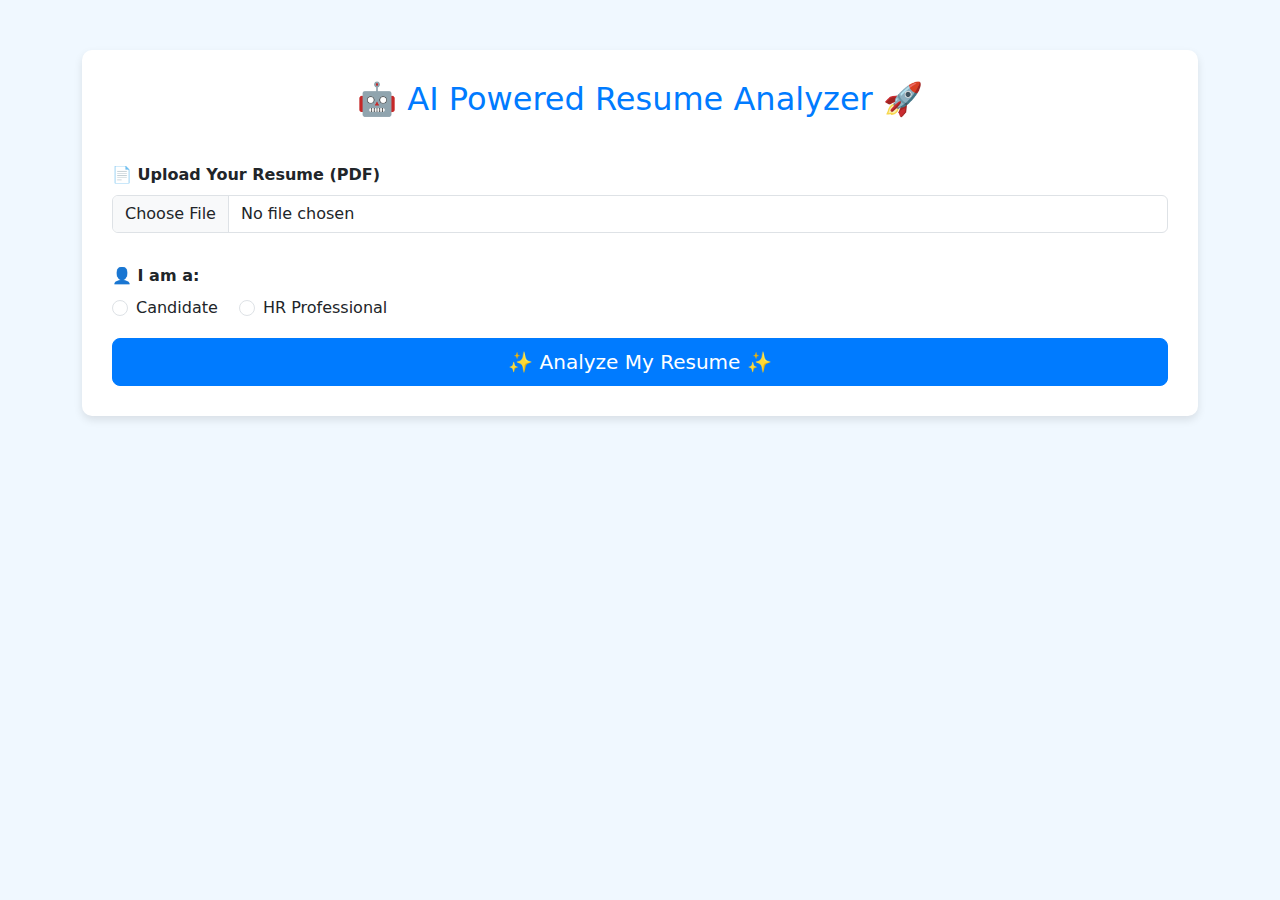
<file: templates/index.html>
<!DOCTYPE html>
<html>
<head>
    <title>✨ AI Powered Resume Analyzer ✨</title>
    <link href="https://cdn.jsdelivr.net/npm/bootstrap@5.3.0/dist/css/bootstrap.min.css" rel="stylesheet">
    <style>
        body { background-color: #f0f8ff; }
        .container { margin-top: 50px; }
        .analyzer-box { background-color: #fff; padding: 30px; border-radius: 10px; box-shadow: 0 4px 8px rgba(0,0,0,.1); }
        h2 { color: #007bff; margin-bottom: 30px; }
        .form-label { font-weight: bold; margin-top: 15px; }
        .btn-primary { background-color: #007bff; border-color: #007bff; }
        .btn-primary:hover { background-color: #0056b3; border-color: #0056b3; }
    </style>
</head>
<body>
<div class="container">
    <div class="analyzer-box">
        <h2 class="text-center">🤖 AI Powered Resume Analyzer 🚀</h2>
        <form method="POST" action="/analyze" enctype="multipart/form-data">
            <div class="mb-3">
                <label for="resumeFile" class="form-label">📄 Upload Your Resume (PDF)</label>
                <input type="file" name="resume" class="form-control" id="resumeFile" accept=".pdf" required>
            </div>
            <div class="mb-3">
                <label class="form-label">👤 I am a:</label><br>
                <div class="form-check form-check-inline">
                    <input class="form-check-input" type="radio" name="role" id="candidateRadio" value="candidate" required>
                    <label class="form-check-label" for="candidateRadio">Candidate</label>
                </div>
                <div class="form-check form-check-inline">
                    <input class="form-check-input" type="radio" name="role" id="hrRadio" value="hr" required>
                    <label class="form-check-label" for="hrRadio">HR Professional</label>
                </div>
            </div>
            <button type="submit" class="btn btn-primary btn-lg w-100">✨ Analyze My Resume ✨</button>
        </form>
    </div>
</div>
</body>
</html>
</file>
